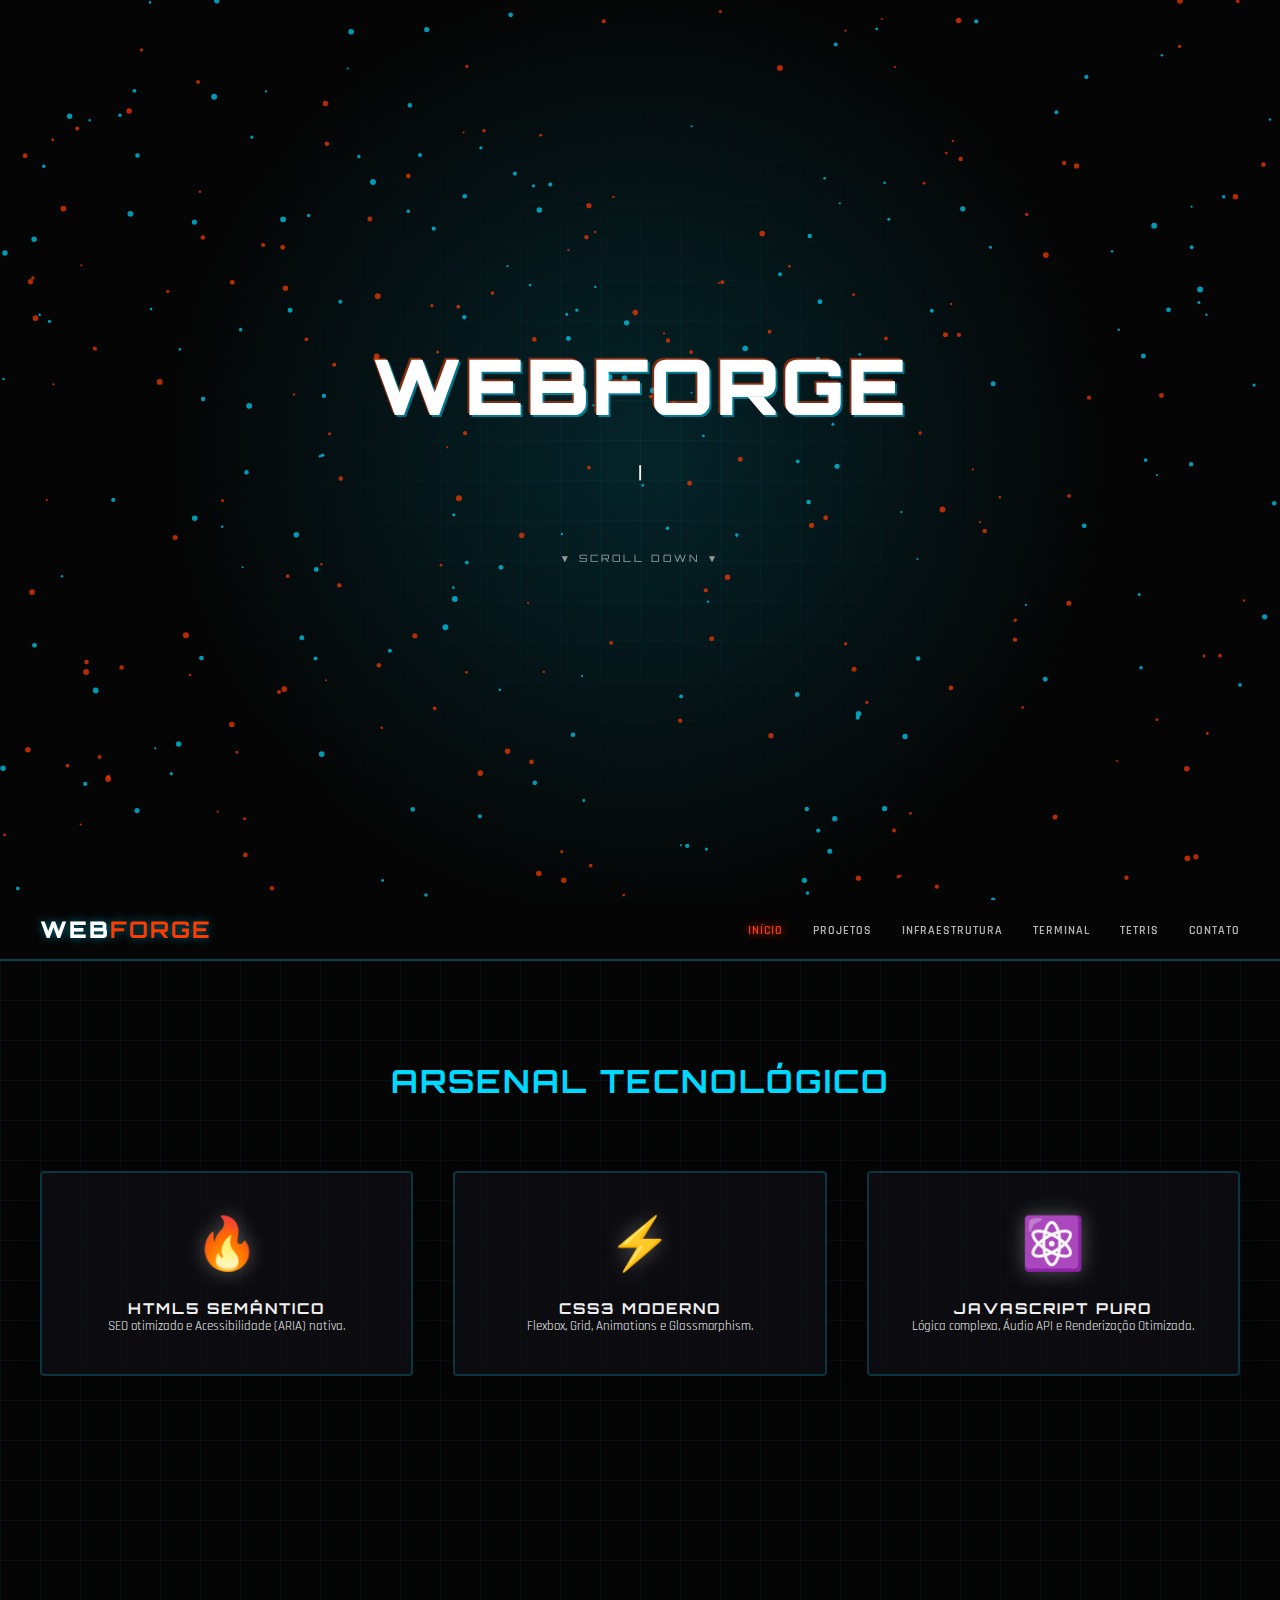
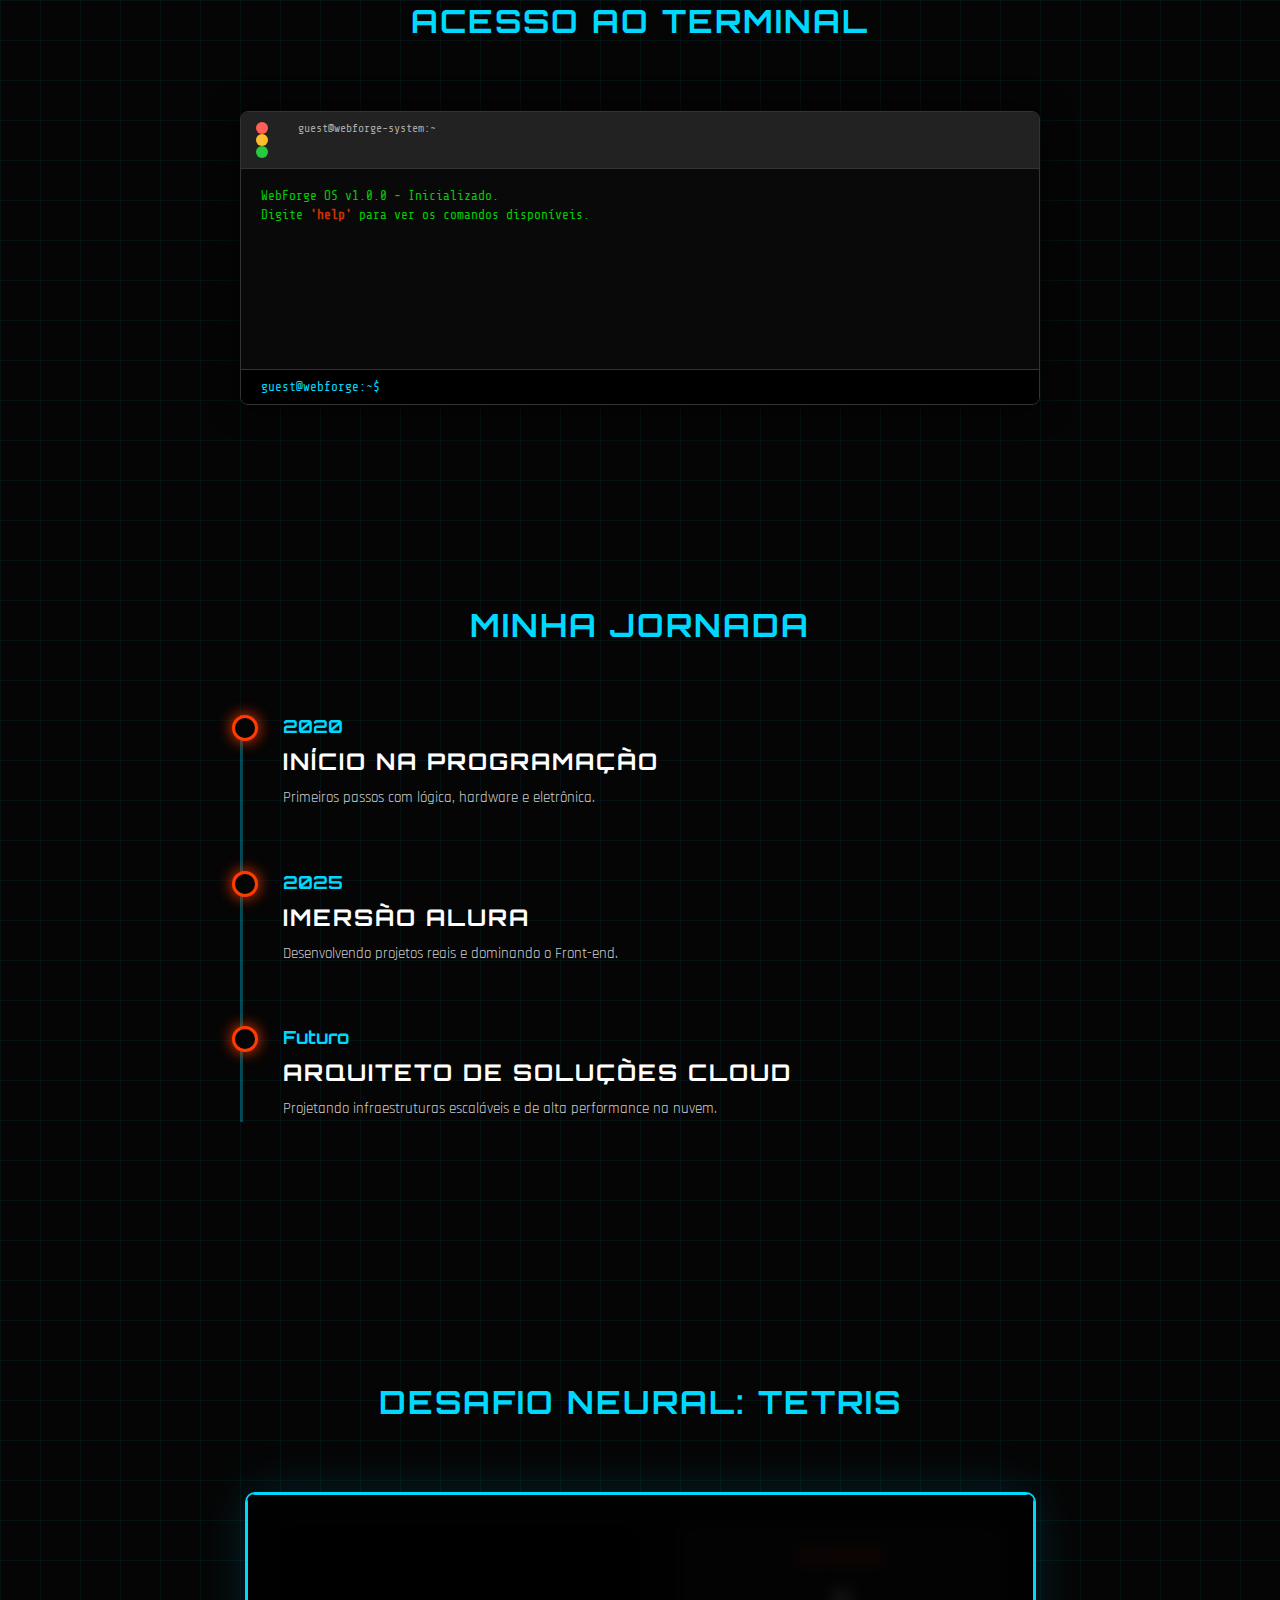
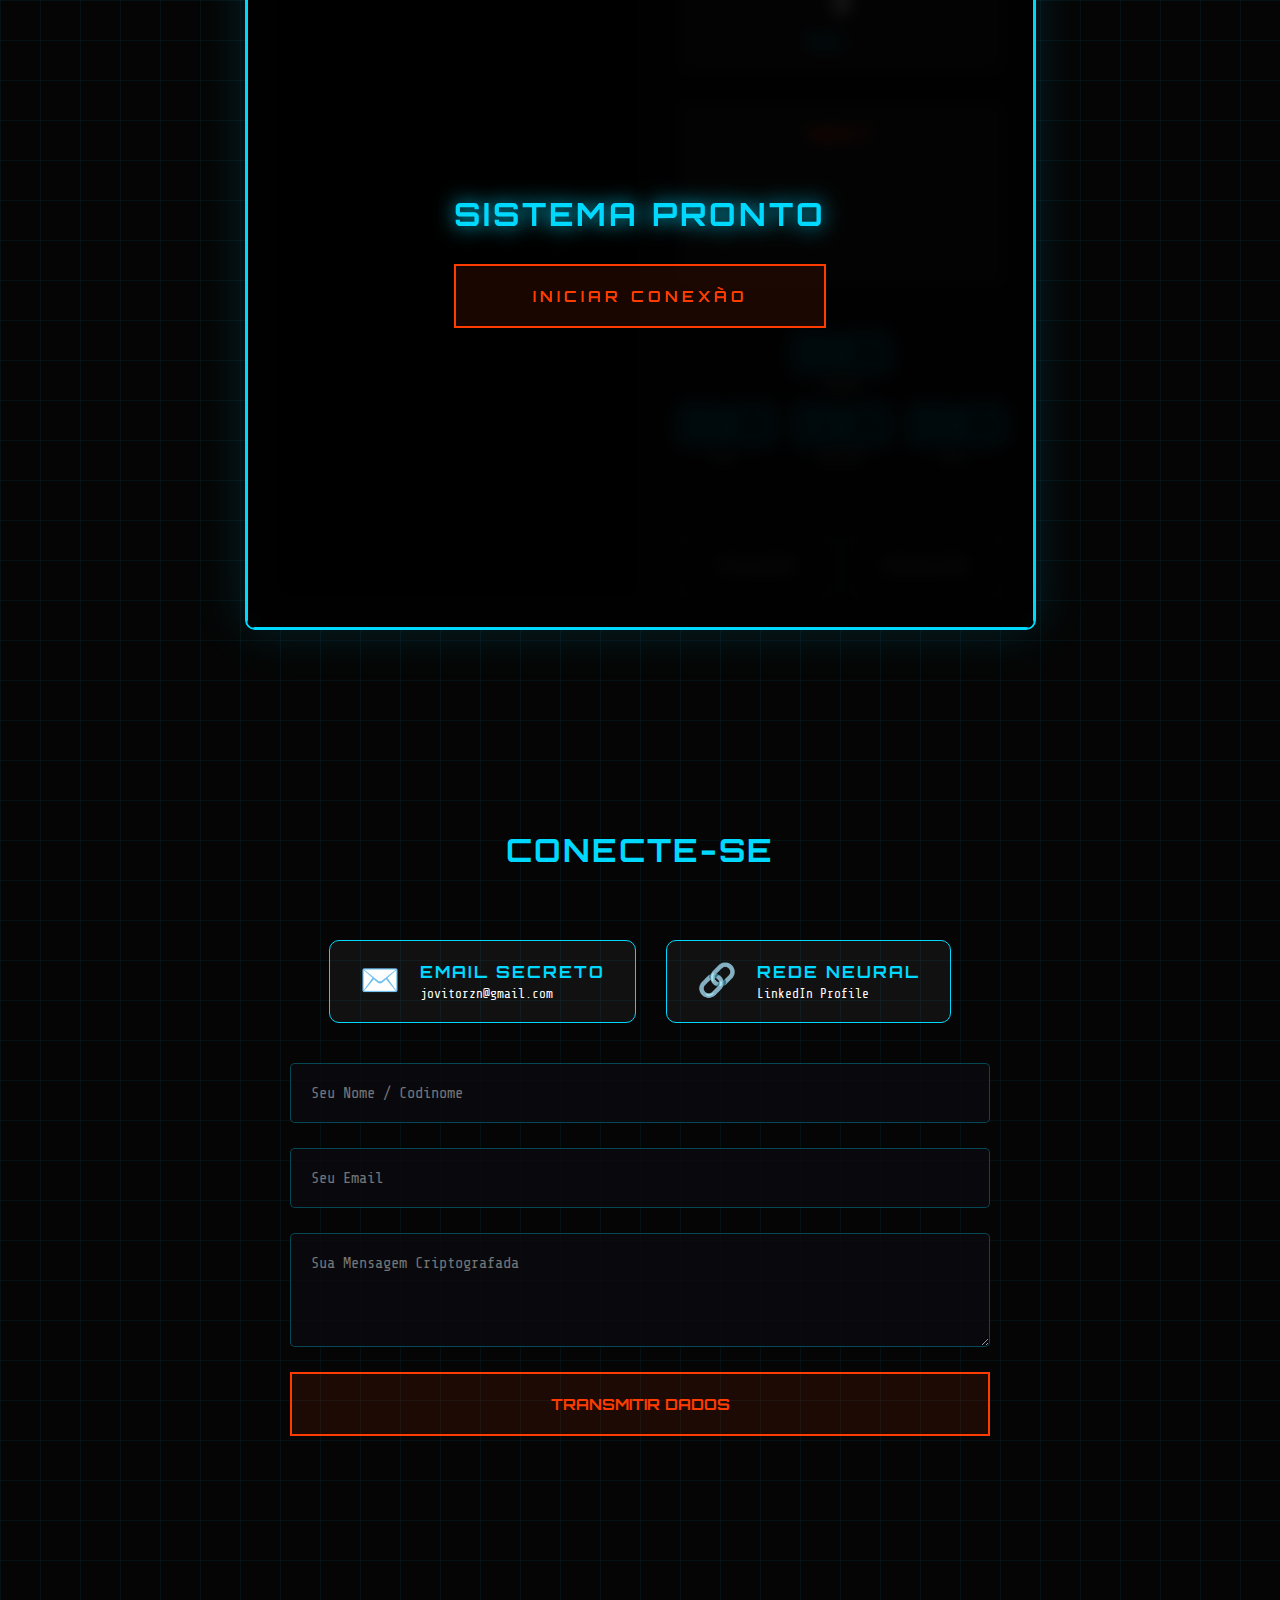
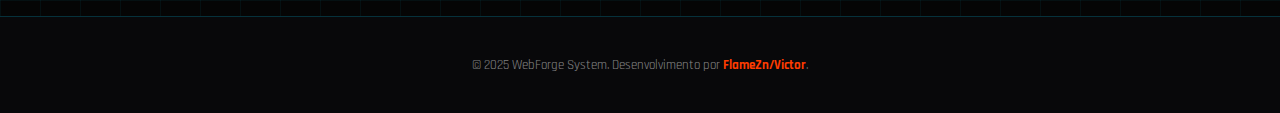
<file: index.html>
<!DOCTYPE html>
<html lang="pt-BR">
<head>
    <meta charset="UTF-8">
    <meta name="viewport" content="width=device-width, initial-scale=1.0">
    <title>WebForge</title>
    <link rel="icon" href="data:image/svg+xml,<svg xmlns=%22http://www.w3.org/2000/svg%22 viewBox=%220 0 100 100%22><rect x=%2210%22 y=%2210%22 width=%2280%22 height=%2280%22 rx=%2210%22 fill=%22%23050505%22 stroke=%22%2300d9ff%22 stroke-width=%225%22/><path d=%22M30 30 L70 30 L70 70 L30 70 Z M50 30 L50 70 M30 50 L70 50%22 stroke=%22%2300d9ff%22 stroke-width=%223%22 fill=%22none%22/><circle cx=%2250%22 cy=%2250%22 r=%228%22 fill=%22%23ff3c00%22/></svg>">
    
    <link rel="preconnect" href="https://fonts.googleapis.com">
    <link rel="preconnect" href="https://fonts.gstatic.com" crossorigin>
    <link href="https://fonts.googleapis.com/css2?family=Orbitron:wght@400;700;900&family=Rajdhani:wght@300;500;700&family=Share+Tech+Mono&display=swap" rel="stylesheet">
    <link rel="stylesheet" href="style.css">
    <script src="script.js" defer></script>
</head>
<body class="custom-scroll">

    <div id="tetris-popup">TETRIS</div>
    <div id="game-over-popup">GAME OVER</div>
    <div id="youtube-audio-player" style="position: fixed; top: -9999px; opacity: 0; pointer-events: none;"></div>

    <header id="base">
        <canvas id="canvas-particles"></canvas>
        <div class="hero-content">
            <h1 class="glitch-title" data-text="WEBFORGE">WEBFORGE</h1>
            <div class="subtitle-wrapper" title="Clique para reiniciar animação">
                <p class="hero-subtitle"><span id="typewriter-text"></span><span class="cursor">|</span></p>
            </div>
            <div class="scroll-indicator">▼ SCROLL DOWN ▼</div>
        </div>
    </header>

    <nav id="main-nav">
        <div class="logo">WEB<span class="highlight">FORGE</span></div>
        <ul>
            <li><a href="index.html" class="active-link">Início</a></li>
            <li><a href="projetos.html">Projetos</a></li>
            <li><a href="infra.html">Infraestrutura</a></li>
            <li><a href="#terminal-section">Terminal</a></li>
            <li><a href="#game-zone">Tetris</a></li>
            <li><a href="#contato">Contato</a></li>
        </ul>
    </nav>

    <main>
        <section id="demos" class="section-padding">
            <h2 class="section-title glitch-hover" data-text="Arsenal Tecnológico">Arsenal Tecnológico</h2>
            <div class="grid-container">
                <article class="card scroll-reveal scanner-effect">
                    <div class="card-icon">🔥</div>
                    <h3>HTML5 Semântico</h3>
                    <p>SEO otimizado e Acessibilidade (ARIA) nativa.</p>
                </article>
                <article class="card scroll-reveal scanner-effect">
                    <div class="card-icon">⚡</div>
                    <h3>CSS3 Moderno</h3>
                    <p>Flexbox, Grid, Animations e Glassmorphism.</p>
                </article>
                <article class="card scroll-reveal scanner-effect">
                    <div class="card-icon">⚛️</div>
                    <h3>JavaScript Puro</h3>
                    <p>Lógica complexa, Áudio API e Renderização Otimizada.</p>
                </article>
            </div>
        </section>

        <section id="terminal-section" class="section-padding bg-grid">
            <h2 class="section-title glitch-hover" data-text="Acesso ao Terminal">Acesso ao Terminal</h2>
            <div class="terminal-window scroll-reveal">
                <div class="terminal-header">
                    <div class="traffic-lights">
                        <span class="red"></span><span class="yellow"></span><span class="green"></span>
                    </div>
                    <div class="terminal-title">guest@webforge-system:~</div>
                </div>
                <div class="terminal-body" id="terminal-output">
                    <p class="system-msg">WebForge OS v1.0.0 - Inicializado.</p>
                    <p class="system-msg">Digite <span class="highlight">'help'</span> para ver os comandos disponíveis.</p>
                    <br>
                </div>
                <div class="terminal-input-area">
                    <span class="prompt">guest@webforge:~$</span>
                    <input type="text" id="terminal-input" autocomplete="off">
                </div>
            </div>
        </section>

        <section id="jornada" class="section-padding">
            <h2 class="section-title glitch-hover" data-text="Minha Jornada">Minha Jornada</h2>
            <div class="timeline container-limit">
                <div class="timeline-item scroll-reveal">
                    <span class="date">2020</span>
                    <h3>Início na Programação</h3>
                    <p>Primeiros passos com lógica, hardware e eletrônica.</p>
                </div>
                <div class="timeline-item scroll-reveal">
                    <span class="date">2025</span>
                    <h3>Imersão Alura</h3>
                    <p>Desenvolvendo projetos reais e dominando o Front-end.</p>
                </div>
                <div class="timeline-item scroll-reveal">
                    <span class="date">Futuro</span>
                    <h3>Arquiteto de Soluções Cloud</h3>
                    <p>Projetando infraestruturas escaláveis e de alta performance na nuvem.</p>
                </div>
            </div>
        </section>

        <section id="game-zone" class="section-padding">
            <h2 class="section-title glitch-hover" data-text="Desafio Neural: Tetris">Desafio Neural: Tetris</h2>
            
            <div class="game-wrapper scroll-reveal">
                <div class="game-container">
                    
                    <div id="game-menu-overlay" class="menu-overlay">
                        <div id="initial-play-btn-container">
                            <h2 class="menu-title">SISTEMA PRONTO</h2>
                            <button id="btn-initial-play" class="neon-btn neon-btn-large">INICIAR CONEXÃO</button>
                        </div>

                        <div id="difficulty-selection" style="display: none;">
                            <h2 class="menu-title">CONFIGURAR CPU</h2>
                            <div class="difficulty-buttons">
                                <button class="neon-btn difficulty-btn" data-level="easy">FÁCIL</button>
                                <button class="neon-btn difficulty-btn" data-level="medium">MÉDIO</button>
                                <button class="neon-btn difficulty-btn" data-level="hard">DIFÍCIL</button>
                            </div>
                        </div>
                    </div>

                    <div id="game-over-overlay" class="menu-overlay" style="display: none;">
                        <h2 class="menu-title error-text">FALHA NO SISTEMA</h2>
                        <p>Sua pontuação final:</p>
                        <div id="final-score-display">0</div>
                        <button id="btn-try-again" class="neon-btn neon-btn-large error-btn">TENTAR NOVAMENTE</button>
                    </div>

                    <canvas id="tetris" width="360" height="600"></canvas>
                    
                    <div class="game-sidebar">
                        <div class="score-box">
                            <h3>SCORE</h3>
                            <div id="score">0</div>
                            <p class="level-indicator">Modo: <span id="mode-indicator">--</span></p>
                        </div>
                        
                        <div class="next-piece-box">
                            <h3>NEXT</h3>
                            <canvas id="next-piece" width="100" height="100"></canvas>
                        </div>

                        <div class="controls-wasd-grid">
                            <div class="control-key-group up">
                                <div class="keys-row"><span class="key">W</span><span class="key">↑</span></div>
                                <span class="key-label">RODAR</span>
                            </div>
                            <div class="control-middle-row">
                                <div class="control-key-group left">
                                    <div class="keys-row"><span class="key">A</span><span class="key">←</span></div>
                                    <span class="key-label">ESQ.</span>
                                </div>
                                <div class="control-key-group down">
                                    <div class="keys-row"><span class="key">S</span><span class="key">↓</span></div>
                                    <span class="key-label">DESCER</span>
                                </div>
                                <div class="control-key-group right">
                                    <div class="keys-row"><span class="key">D</span><span class="key">→</span></div>
                                    <span class="key-label">DIR.</span>
                                </div>
                            </div>
                        </div>

                        <div class="game-controls-buttons">
                            <button id="btn-pause-game" class="neon-btn" disabled>PAUSAR</button>
                            <button id="btn-restart-game" class="neon-btn" disabled>REINICIAR</button>
                        </div>
                    </div>
                </div>
            </div>
        </section>

        <section id="contato" class="section-padding bg-grid">
            <h2 class="section-title glitch-hover" data-text="Conecte-se">Conecte-se</h2>
            
            <div class="contact-cards scroll-reveal">
                <a href="https://mail.google.com/mail/?view=cm&fs=1&to=jovitorzn@gmail.com&su=Contato+via+WebForge" target="_blank" class="contact-card-item">
                    <div class="icon">✉️</div>
                    <div class="info">
                        <h3>EMAIL SECRETO</h3>
                        <p>jovitorzn@gmail.com</p>
                    </div>
                </a>
                <a href="https://www.linkedin.com/in/jvictor-carvalho-dev/" target="_blank" class="contact-card-item">
                    <div class="icon">🔗</div>
                    <div class="info">
                        <h3>REDE NEURAL</h3>
                        <p>LinkedIn Profile</p>
                    </div>
                </a>
            </div>

            <div class="contact-wrapper scroll-reveal">
                <form id="contactForm" class="contact-form">
                    <input type="text" placeholder="Seu Nome / Codinome" required>
                    <input type="email" placeholder="Seu Email" required>
                    <textarea placeholder="Sua Mensagem Criptografada" rows="4"></textarea>
                    <button type="submit" class="neon-btn">TRANSMITIR DADOS</button>
                </form>

                <div id="contactSuccess" class="contact-success" style="display: none;">
                    <div class="terminal-log">
                        <p>> Iniciando handshake...</p>
                        <p>> Criptografando payload [256-bit]...</p>
                        <p>> Uploading para servidor seguro...</p>
                        <p class="success-msg">> DADOS TRANSMITIDOS COM SUCESSO.</p>
                    </div>
                    <div class="success-icon">✅</div>
                    <button id="btn-new-message" type="button" class="neon-btn small-btn">NOVA MENSAGEM</button>
                </div>
            </div>
        </section>
    </main>

    <footer>
        <p>&copy; 2025 WebForge System. Desenvolvimento por <a href="https://www.linkedin.com/in/jvictor-carvalho-dev/" target="_blank" class="highlight footer-link">FlameZn/Victor</a>.</p>
    </footer>
</body>
</html>
</file>
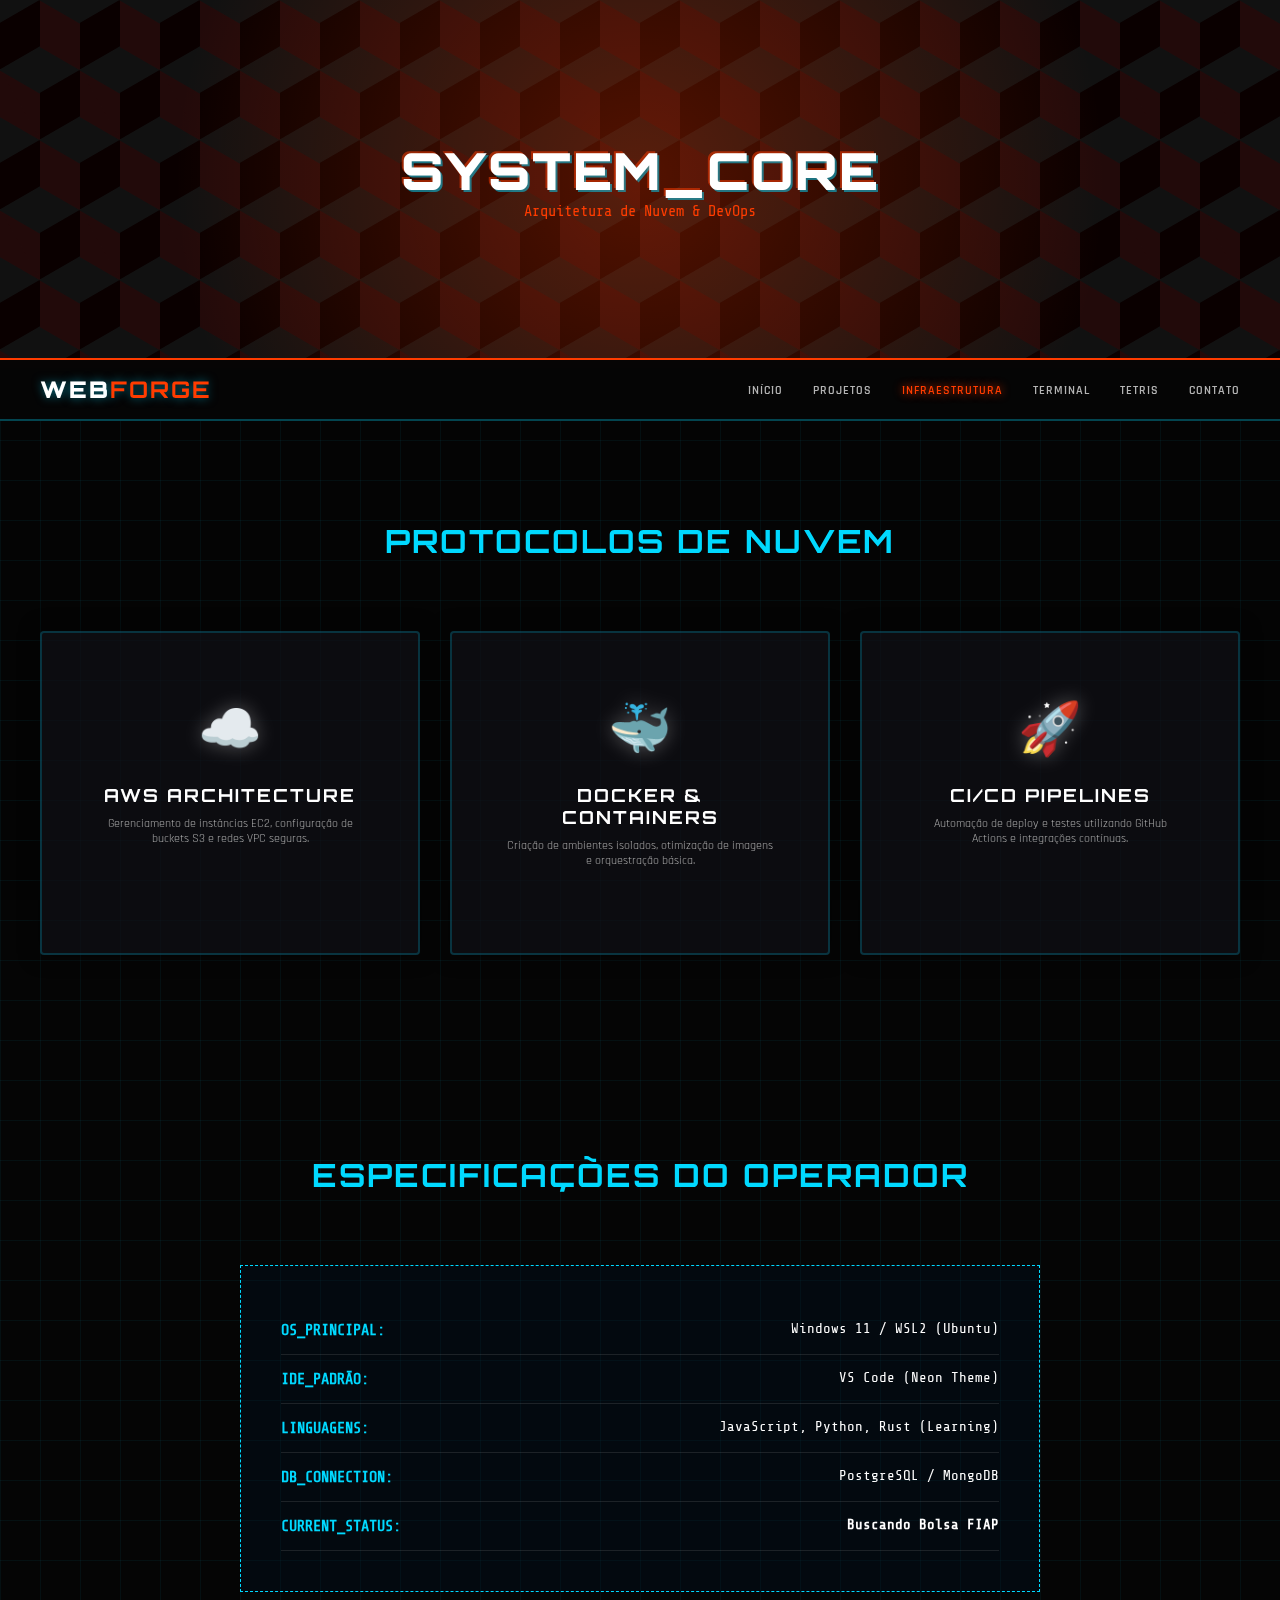
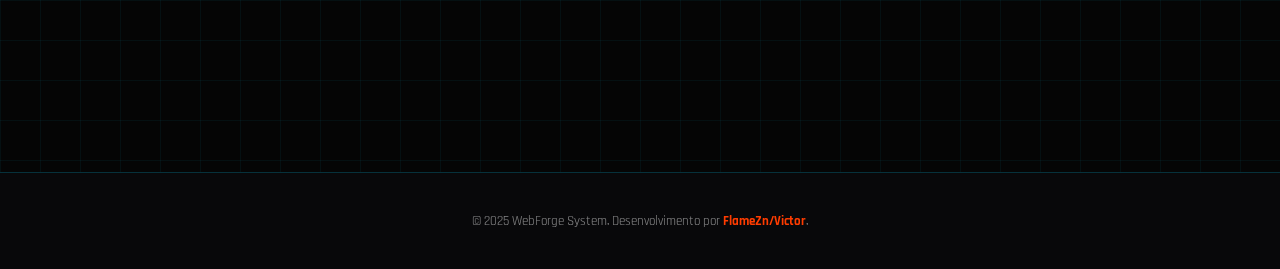
<file: infra.html>
<!DOCTYPE html>
<html lang="pt-BR">
<head>
    <meta charset="UTF-8">
    <meta name="viewport" content="width=device-width, initial-scale=1.0">
    <title>WebForge</title>
    <link rel="icon" href="data:image/svg+xml,<svg xmlns=%22http://www.w3.org/2000/svg%22 viewBox=%220 0 100 100%22><rect x=%2210%22 y=%2210%22 width=%2280%22 height=%2280%22 rx=%2210%22 fill=%22%23050505%22 stroke=%22%2300d9ff%22 stroke-width=%225%22/><path d=%22M30 30 L70 30 L70 70 L30 70 Z M50 30 L50 70 M30 50 L70 50%22 stroke=%22%2300d9ff%22 stroke-width=%223%22 fill=%22none%22/><circle cx=%2250%22 cy=%2250%22 r=%228%22 fill=%22%23ff3c00%22/></svg>">
    
    <link rel="preconnect" href="https://fonts.googleapis.com">
    <link rel="preconnect" href="https://fonts.gstatic.com" crossorigin>
    <link href="https://fonts.googleapis.com/css2?family=Orbitron:wght@400;700;900&family=Rajdhani:wght@300;500;700&family=Share+Tech+Mono&display=swap" rel="stylesheet">
    <link rel="stylesheet" href="style.css">
    <script src="script.js" defer></script>
    <script src="infra.js" defer></script>
</head>
<body class="custom-scroll">

    <canvas id="matrix-canvas"></canvas>

    <header id="infra-header">
        <div class="hero-content">
            <h1 class="glitch-title small-glitch" data-text="SYSTEM_CORE">SYSTEM_CORE</h1>
            <p class="hero-subtitle">Arquitetura de Nuvem & DevOps</p>
        </div>
    </header>

    <nav id="main-nav">
        <div class="logo">WEB<span class="highlight">FORGE</span></div>
        <ul>
            <li><a href="index.html">Início</a></li>
            <li><a href="projetos.html">Projetos</a></li>
            <li><a href="infra.html" class="active-link">Infraestrutura</a></li>
            <li><a href="index.html#terminal-section">Terminal</a></li>
            <li><a href="index.html#game-zone">Tetris</a></li>
            <li><a href="index.html#contato">Contato</a></li>
        </ul>
    </nav>

    <main>
        <section class="section-padding">
            <h2 class="section-title glitch-hover" data-text="Protocolos de Nuvem">Protocolos de Nuvem</h2>
            <div class="tilt-grid">
                <div class="tilt-card" data-tilt>
                    <div class="tilt-content">
                        <div class="icon-3d">☁️</div>
                        <h3>AWS Architecture</h3>
                        <p>Gerenciamento de instâncias EC2, configuração de buckets S3 e redes VPC seguras.</p>
                        <div class="stat-bar"><div class="stat-fill" style="width: 85%"></div></div>
                    </div>
                </div>
                <div class="tilt-card" data-tilt>
                    <div class="tilt-content">
                        <div class="icon-3d">🐳</div>
                        <h3>Docker & Containers</h3>
                        <p>Criação de ambientes isolados, otimização de imagens e orquestração básica.</p>
                        <div class="stat-bar"><div class="stat-fill" style="width: 90%"></div></div>
                    </div>
                </div>
                <div class="tilt-card" data-tilt>
                    <div class="tilt-content">
                        <div class="icon-3d">🚀</div>
                        <h3>CI/CD Pipelines</h3>
                        <p>Automação de deploy e testes utilizando GitHub Actions e integrações contínuas.</p>
                        <div class="stat-bar"><div class="stat-fill" style="width: 75%"></div></div>
                    </div>
                </div>
            </div>
        </section>

        <section class="section-padding bg-grid">
            <h2 class="section-title glitch-hover" data-text="Especificações do Operador">Especificações do Operador</h2>
            <div class="specs-container scroll-reveal">
                <div class="spec-row"><span class="spec-label">OS_PRINCIPAL:</span><span class="spec-value typing-effect">Windows 11 / WSL2 (Ubuntu)</span></div>
                <div class="spec-row"><span class="spec-label">IDE_PADRÃO:</span><span class="spec-value">VS Code (Neon Theme)</span></div>
                <div class="spec-row"><span class="spec-label">LINGUAGENS:</span><span class="spec-value">JavaScript, Python, Rust (Learning)</span></div>
                <div class="spec-row"><span class="spec-label">DB_CONNECTION:</span><span class="spec-value">PostgreSQL / MongoDB</span></div>
                <div class="spec-row"><span class="spec-label">CURRENT_STATUS:</span><span class="spec-value highlight">Buscando Bolsa FIAP</span></div>
            </div>
        </section>
    </main>

    <footer>
        <p>© 2025 WebForge System. Desenvolvimento por <a href="https://www.linkedin.com/in/jvictor-carvalho-dev/" target="_blank" class="highlight footer-link">FlameZn/Victor</a>.</p>
    </footer>
</body>
</html>
</file>
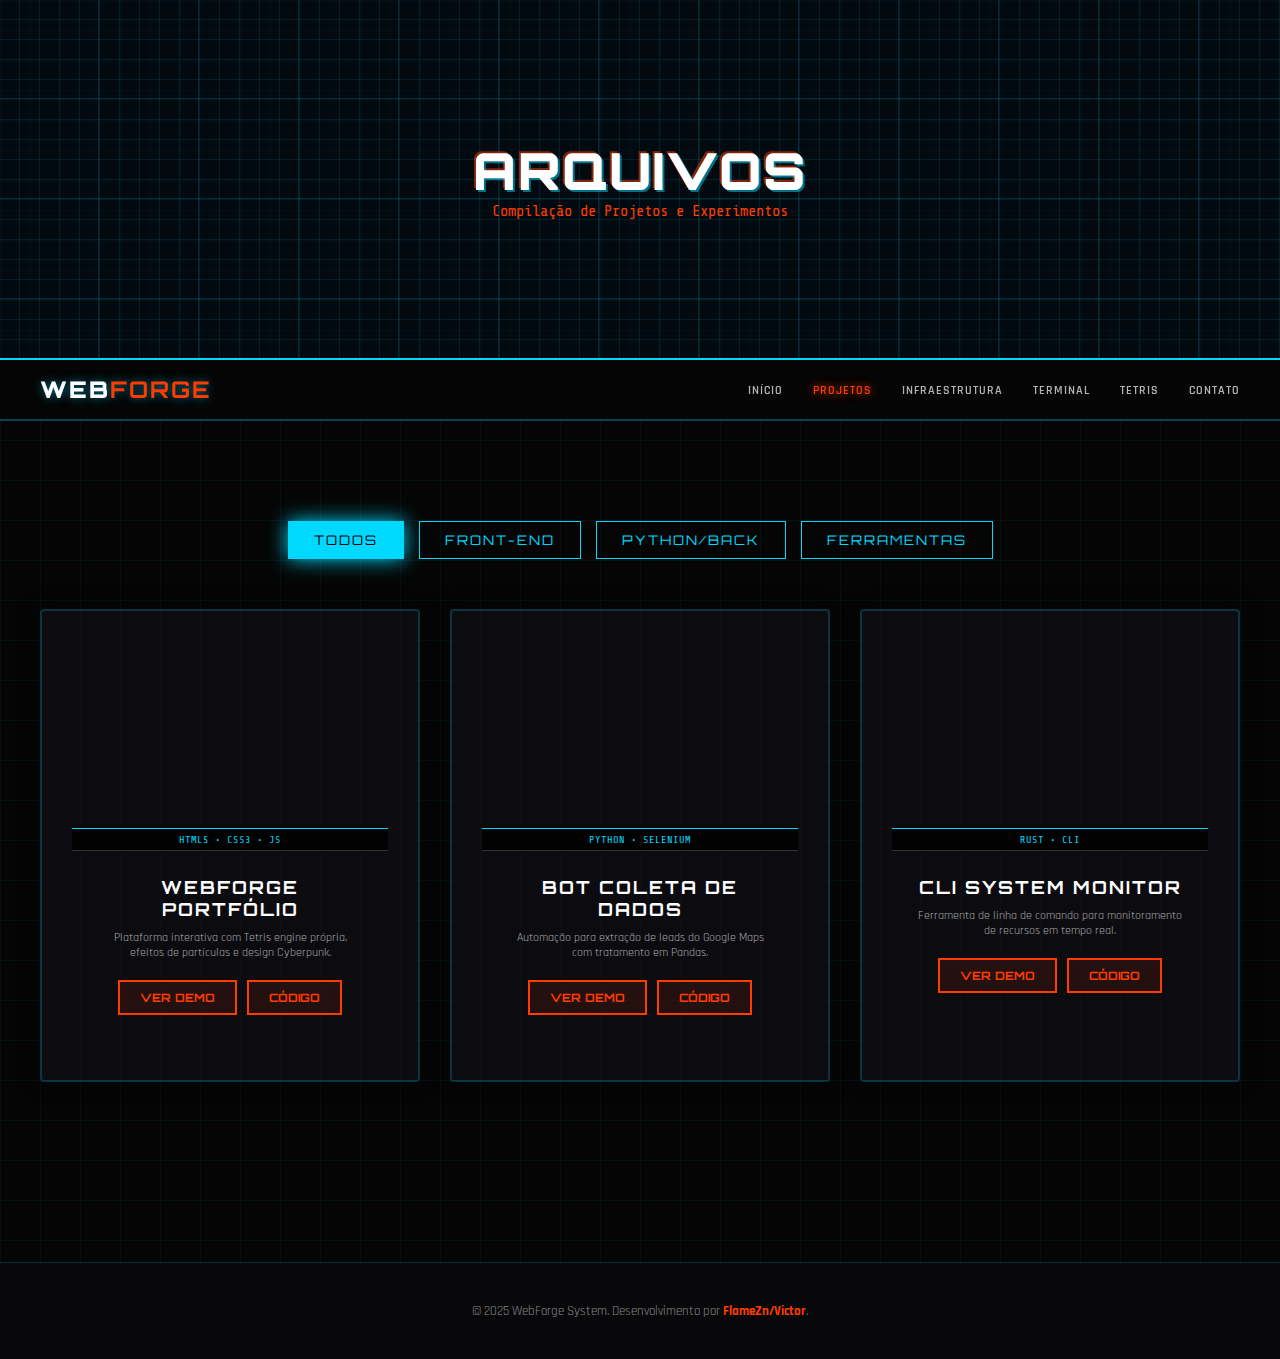
<file: projetos.html>
<!DOCTYPE html>
<html lang="pt-BR">
<head>
    <meta charset="UTF-8">
    <meta name="viewport" content="width=device-width, initial-scale=1.0">
    <title>WebForge</title>
    <link rel="icon" href="data:image/svg+xml,<svg xmlns=%22http://www.w3.org/2000/svg%22 viewBox=%220 0 100 100%22><rect x=%2210%22 y=%2210%22 width=%2280%22 height=%2280%22 rx=%2210%22 fill=%22%23050505%22 stroke=%22%2300d9ff%22 stroke-width=%225%22/><path d=%22M30 30 L70 30 L70 70 L30 70 Z M50 30 L50 70 M30 50 L70 50%22 stroke=%22%2300d9ff%22 stroke-width=%223%22 fill=%22none%22/><circle cx=%2250%22 cy=%2250%22 r=%228%22 fill=%22%23ff3c00%22/></svg>">
    
    <link rel="preconnect" href="https://fonts.googleapis.com">
    <link rel="preconnect" href="https://fonts.gstatic.com" crossorigin>
    <link href="https://fonts.googleapis.com/css2?family=Orbitron:wght@400;700;900&family=Rajdhani:wght@300;500;700&family=Share+Tech+Mono&display=swap" rel="stylesheet">
    <link rel="stylesheet" href="style.css">
    <script src="script.js" defer></script>
</head>
<body class="custom-scroll">

    <header id="project-header">
        <div class="header-overlay"></div>
        <div class="hero-content">
            <h1 class="glitch-title small-glitch" data-text="ARQUIVOS">ARQUIVOS</h1>
            <p class="hero-subtitle">Compilação de Projetos e Experimentos</p>
        </div>
    </header>

    <nav id="main-nav">
        <div class="logo">WEB<span class="highlight">FORGE</span></div>
        <ul>
            <li><a href="index.html">Início</a></li>
            <li><a href="projetos.html" class="active-link">Projetos</a></li>
            <li><a href="infra.html">Infraestrutura</a></li>
            <li><a href="index.html#terminal-section">Terminal</a></li>
            <li><a href="index.html#game-zone">Tetris</a></li>
            <li><a href="index.html#contato">Contato</a></li>
        </ul>
    </nav>

    <main>
        <section class="section-padding">
            
            <div class="filter-container scroll-reveal">
                <button class="filter-btn active" data-filter="all">TODOS</button>
                <button class="filter-btn" data-filter="frontend">FRONT-END</button>
                <button class="filter-btn" data-filter="python">PYTHON/BACK</button>
                <button class="filter-btn" data-filter="tools">FERRAMENTAS</button>
            </div>

            <div class="projects-grid">
                
                <article class="project-card scroll-reveal" data-category="frontend" id="proj-webforge">
                    <div class="project-image" style="background-image: url('https://images.unsplash.com/photo-1550751827-4bd374c3f58b?q=80&w=1000');">
                        <div class="overlay-tech">HTML5 • CSS3 • JS</div>
                    </div>
                    <div class="project-info">
                        <h3>WebForge Portfólio</h3>
                        <p>Plataforma interativa com Tetris engine própria, efeitos de partículas e design Cyberpunk.</p>
                        <div class="project-links">
                            <button onclick="openModal('webforge', 'demo')" class="neon-btn small-btn">VER DEMO</button>
                            <button onclick="openModal('webforge', 'repo')" class="neon-btn small-btn">CÓDIGO</button>
                        </div>
                    </div>
                </article>

                <article class="project-card scroll-reveal" data-category="python" id="proj-bot">
                    <div class="project-image" style="background-image: url('https://images.unsplash.com/photo-1515879218367-8466d910aaa4?q=80&w=1000');">
                        <div class="overlay-tech">PYTHON • SELENIUM</div>
                    </div>
                    <div class="project-info">
                        <h3>Bot Coleta de Dados</h3>
                        <p>Automação para extração de leads do Google Maps com tratamento em Pandas.</p>
                        <div class="project-links">
                            <button onclick="openModal('bot', 'demo')" class="neon-btn small-btn">VER DEMO</button>
                            <button onclick="openModal('bot', 'repo')" class="neon-btn small-btn">CÓDIGO</button>
                        </div>
                    </div>
                </article>

                <article class="project-card scroll-reveal" data-category="tools" id="proj-cli">
                    <div class="project-image" style="background-image: url('https://images.unsplash.com/photo-1518770660439-4636190af475?q=80&w=1000');">
                        <div class="overlay-tech">RUST • CLI</div>
                    </div>
                    <div class="project-info">
                        <h3>CLI System Monitor</h3>
                        <p>Ferramenta de linha de comando para monitoramento de recursos em tempo real.</p>
                        <div class="project-links">
                            <button onclick="openModal('cli', 'demo')" class="neon-btn small-btn">VER DEMO</button>
                            <button onclick="openModal('cli', 'repo')" class="neon-btn small-btn">CÓDIGO</button>
                        </div>
                    </div>
                </article>
            </div>
        </section>
    </main>

    <div id="project-modal" class="modal-overlay" style="display: none;">
        <div class="modal-window hologram-container">
            <button class="close-modal" onclick="closeModal()">×</button>
            <div class="modal-header">
                <h2 id="modal-title">NOME DO PROJETO</h2>
                <span id="modal-tag" class="modal-badge">TIPO</span>
            </div>
            <div class="modal-body">
                <div id="modal-content-area"></div>
            </div>
            <div class="modal-footer">
                <p>> Conexão Segura Estabelecida. Acesso Liberado.</p>
            </div>
        </div>
    </div>

    <footer>
        <p>© 2025 WebForge System. Desenvolvimento por <a href="https://www.linkedin.com/in/jvictor-carvalho-dev/" target="_blank" class="highlight footer-link">FlameZn/Victor</a>.</p>
    </footer>

    <script>
        let projectData = {};

        // CARREGA O JSON
        fetch('dados.json')
            .then(r => r.json())
            .then(d => projectData = d)
            .catch(e => console.error("Erro ao carregar JSON:", e));

        const modal = document.getElementById('project-modal');
        const contentArea = document.getElementById('modal-content-area');
        const modalTitle = document.getElementById('modal-title');
        const modalTag = document.getElementById('modal-tag');

        window.openModal = function(id, type) {
            // Verifica se já carregou o JSON
            if (Object.keys(projectData).length === 0) {
                alert("Carregando base de dados... Aguarde.");
                return;
            }

            const data = projectData[id];
            if(!data) return;

            modal.style.display = 'flex';
            modalTitle.innerText = data.title;
            
            if (type === 'demo') {
                modalTag.innerText = "VISUALIZAÇÃO";
                contentArea.innerHTML = `<p style="margin-bottom: 20px; color: #ccc;">${data.desc}</p><div class="fake-browser"><div class="browser-header"><span class="dot r"></span><span class="dot y"></span><span class="dot g"></span></div><img src="${data.demoImg}" style="width: 100%; height: auto; display: block;"></div>`;
            } else {
                modalTag.innerText = "CÓDIGO FONTE";
                contentArea.innerHTML = `<div class="code-block"><pre><code>${data.code.replace(/</g, "&lt;")}</code></pre></div>`;
            }
        };

        window.closeModal = function() { modal.style.display = 'none'; };
        window.onclick = function(event) { if (event.target == modal) closeModal(); }

        const filterBtns = document.querySelectorAll('.filter-btn');
        const projectCards = document.querySelectorAll('.project-card');

        filterBtns.forEach(btn => {
            btn.addEventListener('click', () => {
                filterBtns.forEach(b => b.classList.remove('active'));
                btn.classList.add('active');
                const filterValue = btn.getAttribute('data-filter');
                projectCards.forEach(card => {
                    if(filterValue === 'all' || card.getAttribute('data-category') === filterValue) {
                        card.classList.remove('hidden');
                        card.classList.add('animate-in');
                    } else {
                        card.classList.add('hidden');
                        card.classList.remove('animate-in');
                    }
                });
            });
        });
    </script>
</body>
</html>
</file>
<file: style.css>
/* =========================================
   1. VARIÁVEIS GLOBAIS & RESET
   ========================================= */
:root {
    --bg-dark: #050505;
    --neon-orange: #ff3c00;
    --neon-blue: #00d9ff;
    --neon-red: #ff003c;
    --neon-green: #00ff00;
    --text-main: #f0f0f0;
    --font-title: 'Orbitron', sans-serif;
    --font-body: 'Rajdhani', sans-serif;
    --font-mono: 'Share Tech Mono', monospace;
}

* { margin: 0; padding: 0; box-sizing: border-box; }

html { 
    scroll-behavior: smooth; 
    scroll-padding-top: 100px;
    font-size: 80%; /* Zoom de 80% mantido */
}

/* --- SCROLLBAR GLITCH --- */
::-webkit-scrollbar { width: 14px; background: #000; }
::-webkit-scrollbar-track { background: #0a0a0a; border-left: 1px solid #333; }
::-webkit-scrollbar-thumb { background: #444; border: 2px solid #000; border-radius: 0; }

html.is-scrolling ::-webkit-scrollbar-thumb,
body.is-scrolling ::-webkit-scrollbar-thumb {
    background-color: var(--neon-blue);
    border-color: white;
    box-shadow: 0 0 15px var(--neon-blue), inset 0 0 10px white;
    animation: scroll-glitch-rainbow 0.2s infinite linear;
}

@keyframes scroll-glitch-rainbow {
    0% { background-color: var(--neon-blue); box-shadow: 0 0 15px var(--neon-blue); }
    25% { background-color: white; box-shadow: 0 0 20px white; border-color: var(--neon-blue); }
    50% { background-color: var(--neon-orange); box-shadow: 0 0 15px var(--neon-orange); border-color: white; }
    75% { background-color: var(--neon-red); box-shadow: 0 0 20px var(--neon-red); }
    100% { background-color: var(--neon-blue); box-shadow: 0 0 15px var(--neon-blue); }
}

body {
    background-color: var(--bg-dark);
    color: var(--text-main);
    font-family: var(--font-body);
    overflow-x: hidden;
    background-image: linear-gradient(rgba(0, 217, 255, 0.05) 1px, transparent 1px), 
                      linear-gradient(90deg, rgba(0, 217, 255, 0.05) 1px, transparent 1px);
    background-size: 40px 40px;
}

/* --- UTILITÁRIOS --- */
.container-limit { max-width: 800px; margin: 0 auto; }
.section-padding { padding: 100px 20px; min-height: 60vh; }
.highlight { color: var(--neon-orange); font-weight: bold; }

h1, h2, h3, .logo { font-family: var(--font-title); letter-spacing: 2px; text-transform: uppercase; }
.section-title { text-align: center; font-size: 2.5rem; margin-bottom: 70px; position: relative; color: var(--neon-blue); }

/* --- NAV --- */
nav {
    display: flex; justify-content: space-between; align-items: center;
    padding: 15px 40px; background: rgba(5, 5, 5, 0.95); position: sticky; top: 0; z-index: 1000;
    border-bottom: 2px solid rgba(0, 217, 255, 0.3); backdrop-filter: blur(10px);
}
.logo { font-size: 1.8rem; font-weight: 900; color: white; text-shadow: 0 0 10px rgba(0,217,255,0.5);}
nav ul { list-style: none; display: flex; gap: 30px; }
nav a { color: rgba(255,255,255,0.7); text-decoration: none; font-weight: 600; font-size: 0.9rem; transition: 0.3s; text-transform: uppercase; letter-spacing: 1px; }
nav a:hover, .active-link { color: var(--neon-blue); text-shadow: 0 0 8px var(--neon-blue); }
.active-link { color: var(--neon-orange) !important; text-shadow: 0 0 10px var(--neon-orange); }

/* --- HERO --- */
#base {
    height: 100vh; display: flex; align-items: center; justify-content: center; position: relative;
    background: radial-gradient(circle at center, rgba(0, 217, 255, 0.15) 0%, rgba(5,5,5,1) 60%);
}
#canvas-particles { position: absolute; top: 0; left: 0; width: 100%; height: 100%; pointer-events: none; z-index: 1; }
.hero-content { z-index: 2; text-align: center; display: flex; flex-direction: column; align-items: center; justify-content: center; }
.subtitle-wrapper { cursor: pointer; display: inline-block; padding: 10px; transition: opacity 0.3s; margin-top: 20px; }
.subtitle-wrapper:hover { opacity: 0.8; }
.hero-subtitle { font-size: 1.2rem; margin: 0; font-family: var(--font-mono); color: var(--neon-orange); }
.cursor { animation: blink 1s infinite; font-weight: bold; color: var(--text-main); }
@keyframes blink { 50% { opacity: 0; } }
.scroll-indicator { margin-top: 60px; font-size: 0.8rem; opacity: 0.6; animation: bounce 2s infinite; font-family: var(--font-title); letter-spacing: 3px; }
@keyframes bounce { 0%, 100% { transform: translateY(0); } 50% { transform: translateY(15px); } }

/* --- GLITCH TITLE --- */
.glitch-title {
    font-size: 6rem; font-weight: 900; color: white; position: relative; display: inline-block;
    text-shadow: 2px 2px 0px rgba(0, 217, 255, 0.5), -2px -2px 0px rgba(255, 60, 0, 0.5); transition: all 0.2s;
}
.glitch-title::before, .glitch-title::after {
    content: attr(data-text); position: absolute; left: 0; top: 0; width: 100%; height: 100%;
    background: var(--bg-dark); overflow: hidden; clip-path: inset(0 0 0 0); opacity: 0; pointer-events: none;
}
.glitch-title:hover { color: rgba(255, 255, 255, 0.8); text-shadow: 4px 4px 0px var(--neon-blue), -4px -4px 0px var(--neon-orange); }
.glitch-title:hover::before { left: -4px; text-shadow: 2px 0 var(--neon-blue); animation: glitch-anim-1 0.3s infinite linear alternate-reverse; opacity: 1; }
.glitch-title:hover::after { left: 4px; text-shadow: -2px 0 var(--neon-orange); animation: glitch-anim-2 0.3s infinite linear alternate-reverse; opacity: 1; }
@keyframes glitch-anim-1 { 0% { clip-path: inset(10% 0 60% 0); transform: translate(-2px, 1px); } 100% { clip-path: inset(40% 0 30% 0); transform: translate(2px, -1px); } }
@keyframes glitch-anim-2 { 0% { clip-path: inset(20% 0 80% 0); transform: translate(2px, -1px); } 100% { clip-path: inset(50% 0 30% 0); transform: translate(-2px, 1px); } }

/* HEADERS MENORES */
#project-header, #infra-header {
    height: 40vh; display: flex; align-items: center; justify-content: center;
    background: radial-gradient(circle at center, #1a0b00 0%, #050505 80%);
    position: relative; border-bottom: 2px solid var(--neon-blue);
}
.header-overlay {
    position: absolute; top: 0; left: 0; width: 100%; height: 100%;
    background-image: linear-gradient(rgba(0, 217, 255, 0.05) 1px, transparent 1px), 
                      linear-gradient(90deg, rgba(0, 217, 255, 0.05) 1px, transparent 1px);
    background-size: 30px 30px; opacity: 0.5;
}
.small-glitch { font-size: 4rem; }

/* =========================================
   5. CARDS E EFEITOS (SCANNER AZUL RESTAURADO)
   ========================================= */
.grid-container, .projects-grid, .tilt-grid { display: grid; grid-template-columns: repeat(auto-fit, minmax(300px, 1fr)); gap: 40px; max-width: 1200px; margin: 0 auto; }

.card, .project-card, .tilt-card {
    background: rgba(16, 16, 21, 0.7);
    border: 2px solid rgba(0, 217, 255, 0.2); /* Borda azul padrão */
    padding: 40px 30px;
    border-radius: 4px;
    text-align: center;
    transition: all 0.3s ease-in-out;
    position: relative;
    overflow: hidden;
    box-shadow: 0 0 20px rgba(0,0,0,0.5);
    transform-style: preserve-3d;
}
.card-icon, .icon-3d { font-size: 4rem; margin-bottom: 20px; filter: drop-shadow(0 0 10px rgba(255,255,255,0.3)); transform: translateZ(30px); transition: 0.3s; }

/* HOVER PADRÃO (Para projetos e infra) */
.card:hover, .project-card:hover, .tilt-card:hover {
    border-color: var(--neon-blue);
    box-shadow: 0 0 30px rgba(0, 217, 255, 0.4);
    transform: translateY(-5px) scale(1.02);
}

/* --- EFEITO SCANNER ESPECÍFICO (ARSENAL) --- */
.scanner-effect::before {
    content: '';
    position: absolute;
    top: -100%;
    left: 0;
    width: 100%;
    height: 30%; /* Barra azul */
    background: linear-gradient(to bottom, transparent, var(--neon-blue), transparent);
    opacity: 0.7;
    transition: 0s;
    pointer-events: none;
    z-index: 2;
}

.scanner-effect:hover::before {
    top: 100%;
    transition: 1.5s ease-in-out;
}

/* =========================================
   6. TERMINAL CLI
   ========================================= */
.terminal-window { max-width: 800px; margin: 0 auto; background: rgba(10, 10, 10, 0.95); border-radius: 8px; box-shadow: 0 0 30px rgba(0,0,0,0.8); border: 1px solid #333; overflow: hidden; font-family: var(--font-mono); }
.terminal-header { background: #222; padding: 10px 15px; display: flex; gap: 10px; border-bottom: 1px solid #333; }
.traffic-lights span { width: 12px; height: 12px; border-radius: 50%; display: block; }
.red { background: #ff5f56; } .yellow { background: #ffbd2e; } .green { background: #27c93f; }
.terminal-title { margin-left: 20px; color: #aaa; font-size: 0.9rem; }
.terminal-body { padding: 20px; color: var(--neon-green); min-height: 200px; max-height: 300px; overflow-y: auto; text-align: left; }
.system-msg { margin-bottom: 5px; opacity: 0.8; }
.terminal-input-area { display: flex; padding: 10px 20px; background: #000; border-top: 1px solid #333; }
.prompt { color: var(--neon-blue); margin-right: 10px; }
#terminal-input { background: transparent; border: none; color: white; font-family: var(--font-mono); font-size: 1rem; flex: 1; outline: none; }

/* TIMELINE */
.timeline { border-left: 3px solid rgba(0, 217, 255, 0.3); padding-left: 40px; margin-top: 50px; }
.timeline-item { margin-bottom: 60px; position: relative; }
.timeline-item::before { content: ''; position: absolute; left: -51px; top: 0px; width: 20px; height: 20px; background: var(--bg-dark); border: 3px solid var(--neon-orange); border-radius: 50%; box-shadow: 0 0 15px var(--neon-orange); animation: pulse-dot 2s infinite; }
@keyframes pulse-dot { 0% { box-shadow: 0 0 0 0px rgba(255, 60, 0, 0.7); } 100% { box-shadow: 0 0 0 15px rgba(255, 60, 0, 0); } }
.date { color: var(--neon-blue); font-weight: bold; font-family: var(--font-title); font-size: 1.4rem; display: block; margin-bottom: 10px;}
.timeline-item h3 { font-size: 1.8rem; margin-bottom: 10px; color: white; }
.timeline-item p { font-size: 1.2rem; line-height: 1.6; color: rgba(255, 255, 255, 0.8); }

/* TETRIS GAME ZONE */
.game-wrapper { display: flex; justify-content: center; }
.game-container { display: flex; background: rgba(10, 10, 15, 0.85); padding: 30px; border: 2px solid var(--neon-blue); border-radius: 10px; box-shadow: 0 0 50px rgba(0, 217, 255, 0.15); gap: 40px; position: relative; overflow: hidden; }
canvas#tetris { background-color: #000; border: 1px solid #333; box-shadow: inset 0 0 20px rgba(0,0,0,0.8); display: block; }
.game-sidebar { display: flex; flex-direction: column; gap: 30px; min-width: 200px; }
.score-box, .next-piece-box { background: rgba(255,255,255,0.05); padding: 20px; border-radius: 5px; text-align: center; border: 1px solid rgba(255,255,255,0.1); }
.score-box h3, .next-piece-box h3 { color: var(--neon-orange); margin-bottom: 15px; font-size: 1.4rem; }
#score { font-family: var(--font-mono); font-size: 2.8rem; color: white; }
.level-indicator { font-size: 1.2rem; color: var(--neon-blue); margin-top: 10px; font-family: var(--font-mono); }

/* Menu Overlay */
.menu-overlay { position: absolute; top: 0; left: 0; width: 100%; height: 100%; background: rgba(0, 0, 0, 0.85); z-index: 20; display: flex; flex-direction: column; align-items: center; justify-content: center; text-align: center; backdrop-filter: blur(8px); transition: opacity 0.3s; border: 1px solid var(--neon-blue); }
.menu-title { color: var(--neon-blue); font-size: 2.5rem; margin-bottom: 30px; text-shadow: 0 0 20px var(--neon-blue); letter-spacing: 3px; }
.error-text { color: var(--neon-red) !important; text-shadow: 0 0 20px var(--neon-red) !important; animation: shake 0.5s infinite; }
.error-btn { border-color: var(--neon-red) !important; color: var(--neon-red) !important; }
.error-btn:hover { background: var(--neon-red) !important; color: white !important; box-shadow: 0 0 40px var(--neon-red) !important; }
#final-score-display { font-size: 4rem; color: white; font-family: var(--font-mono); margin-bottom: 30px; text-shadow: 0 0 10px white; }
#difficulty-selection { display: flex; flex-direction: column; align-items: center; justify-content: center; width: 100%; }
.difficulty-buttons { display: flex; flex-direction: row; gap: 20px; width: auto; justify-content: center; padding: 0 20px; }
.difficulty-btn { padding: 15px; font-size: 1.2rem; flex: 1; min-width: 120px; }
.neon-btn-large { padding: 25px 60px; font-size: 1.8rem; letter-spacing: 4px; border-width: 3px; background: rgba(0, 217, 255, 0.1); }

/* Controls & Buttons */
.controls-wasd-grid { display: flex; flex-direction: column; align-items: center; gap: 15px; margin-top: auto; font-family: var(--font-mono); padding: 20px 0; }
.control-middle-row { display: flex; gap: 20px; }
.control-key-group { display: flex; flex-direction: column; align-items: center; gap: 8px; }
.keys-row { display: flex; gap: 5px; }
.key { color: var(--neon-blue); border: 2px solid var(--neon-blue); padding: 8px 12px; border-radius: 8px; background: rgba(0, 217, 255, 0.15); font-weight: bold; font-size: 1.1rem; min-width: 45px; text-align: center; box-shadow: 0 0 10px rgba(0, 217, 255, 0.3); text-shadow: 0 0 5px var(--neon-blue); }
.key-label { font-size: 0.9rem; color: rgba(255, 255, 255, 0.7); letter-spacing: 1px; text-transform: uppercase; }
.game-controls-buttons { display: flex; gap: 15px; margin-top: 20px; }
.neon-btn { padding: 20px 25px; background: rgba(255, 60, 0, 0.1); color: var(--neon-orange); border: 2px solid var(--neon-orange); font-family: var(--font-title); font-size: 1.2rem; font-weight: bold; cursor: pointer; transition: 0.3s; text-transform: uppercase; width: 100%; text-align: center; }
.neon-btn:hover:not([disabled]) { background: var(--neon-orange); color: white; box-shadow: 0 0 30px var(--neon-orange); }
.neon-btn[disabled] { opacity: 0.5; cursor: not-allowed; border-color: #555; color: #aaa; background: transparent; box-shadow: none; }

#tetris-popup, #game-over-popup { position: fixed; top: 50%; left: 50%; transform: translate(-50%, -50%) scale(0); font-family: var(--font-title); font-weight: 900; font-size: 10rem; z-index: 9999; pointer-events: none; opacity: 0; color: white; text-shadow: 0 0 20px var(--neon-blue); }
#game-over-popup { color: var(--neon-red); text-shadow: 0 0 20px red; }
.tetris-boom { animation: boom-anim 1.5s forwards; }
@keyframes boom-anim { 0% { transform: translate(-50%, -50%) scale(0) rotate(-10deg); opacity: 0; } 10% { transform: translate(-50%, -50%) scale(1.2) rotate(0deg); opacity: 1; } 80% { transform: translate(-50%, -50%) scale(1.1); opacity: 1; } 100% { transform: translate(-50%, -50%) scale(3); opacity: 0; } }
@keyframes shake { 0% { transform: translate(1px, 1px); } 100% { transform: translate(-1px, -2px); } }

/* CONTATO & CARDS */
.contact-cards { display: flex; justify-content: center; gap: 30px; margin-bottom: 40px; flex-wrap: wrap; }
.contact-card-item { background: rgba(255,255,255,0.05); border: 1px solid var(--neon-blue); padding: 20px 30px; border-radius: 10px; text-decoration: none; display: flex; align-items: center; gap: 20px; transition: 0.3s; min-width: 250px; color: white; }
.contact-card-item:hover { transform: translateY(-5px); box-shadow: 0 0 20px var(--neon-blue); background: rgba(0, 217, 255, 0.1); }
.contact-card-item .icon { font-size: 2.5rem; }
.contact-card-item h3 { margin: 0; color: var(--neon-blue); font-size: 1.3rem; }
.contact-card-item p { margin: 5px 0 0; color: white; font-family: var(--font-mono); font-size: 1rem; }

.contact-form { display: flex !important; flex-direction: column !important; gap: 25px; max-width: 700px; margin: 0 auto; width: 100%; }
.contact-form input, .contact-form textarea { width: 100%; padding: 20px; background: rgba(10, 10, 15, 0.8); border: 1px solid rgba(0, 217, 255, 0.3); color: var(--neon-blue); font-family: var(--font-mono); font-size: 1.2rem; transition: 0.3s; border-radius: 5px; display: block; }
.contact-form input:focus, .contact-form textarea:focus { outline: none; border-color: var(--neon-orange); box-shadow: 0 0 15px rgba(255, 60, 0, 0.3); }

.contact-success { max-width: 600px; margin: 0 auto; text-align: center; background: rgba(0, 255, 0, 0.05); border: 1px solid var(--neon-green); padding: 40px; border-radius: 10px; }
.terminal-log { font-family: var(--font-mono); color: var(--neon-green); text-align: left; margin-bottom: 20px; font-size: 1.1rem; }
.terminal-log p { margin: 5px 0; opacity: 0; animation: typeLines 0.5s forwards; }
.terminal-log p:nth-child(1) { animation-delay: 0s; }
.terminal-log p:nth-child(2) { animation-delay: 0.5s; }
.terminal-log p:nth-child(3) { animation-delay: 1.2s; }
.terminal-log p:nth-child(4) { animation-delay: 2s; font-weight: bold; }
@keyframes typeLines { from { opacity: 0; transform: translateX(-10px); } to { opacity: 1; transform: translateX(0); } }
.success-icon { font-size: 5rem; margin: 20px 0; animation: popIn 0.5s cubic-bezier(0.175, 0.885, 0.32, 1.275) 2.2s both; }
@keyframes popIn { from { transform: scale(0); } to { transform: scale(1); } }

footer { text-align: center; padding: 40px; margin-top: 80px; border-top: 1px solid rgba(0, 217, 255, 0.2); color: rgba(255,255,255,0.5); font-size: 1rem; background: #08080a; }
.footer-link { text-decoration: none; transition: 0.3s; color: var(--neon-orange); }
.footer-link:hover { text-shadow: 0 0 10px var(--neon-orange); }

/* PROJETOS & INFRA */
.projects-grid, .tilt-grid { display: grid; grid-template-columns: repeat(auto-fill, minmax(300px, 1fr)); gap: 30px; max-width: 1200px; margin: 0 auto; justify-items: center; }
.project-card { display: block; transition: opacity 0.3s ease, transform 0.3s ease; max-width: 380px; width: 100%; }
.project-card.hidden { display: none; }
.project-image { height: 200px; background-size: cover; background-position: center; position: relative; border-bottom: 1px solid #333; overflow: hidden; }
.project-image::after { content: ''; position: absolute; top: -100%; left: 0; width: 100%; height: 20%; background: linear-gradient(to bottom, transparent, var(--neon-blue), transparent); opacity: 0.5; transition: 0s; z-index: 2; }
.project-card:hover .project-image::after { top: 100%; transition: 1s ease-in-out; }
.project-card:hover .project-image { background-size: 110%; transition: background-size 5s ease; }
.overlay-tech { position: absolute; bottom: 0; left: 0; width: 100%; background: rgba(0,0,0,0.8); color: var(--neon-blue); padding: 5px 10px; font-size: 0.8rem; font-family: var(--font-mono); text-align: center; border-top: 1px solid var(--neon-blue); }
.project-info, .tilt-content { padding: 25px; text-align: center; }
.project-info h3, .tilt-content h3 { color: white; margin-bottom: 10px; font-size: 1.4rem; }
.project-info p, .tilt-content p { color: #aaa; font-size: 0.9rem; margin-bottom: 20px; }
.project-links { display: flex; justify-content: center; gap: 10px; }
.small-btn { padding: 8px 20px; font-size: 0.9rem; width: auto; text-decoration: none; display: inline-block; }
.filter-container { display: flex; justify-content: center; gap: 15px; margin-bottom: 50px; flex-wrap: wrap; }
.filter-btn { background: transparent; border: 1px solid var(--neon-blue); color: var(--neon-blue); padding: 10px 25px; font-family: var(--font-title); cursor: pointer; transition: 0.3s; text-transform: uppercase; letter-spacing: 2px; }
.filter-btn:hover, .filter-btn.active { background: var(--neon-blue); color: #000; box-shadow: 0 0 20px var(--neon-blue); }
.animate-in { animation: popUp 0.5s cubic-bezier(0.175, 0.885, 0.32, 1.275) forwards; }
@keyframes popUp { from { opacity: 0; transform: scale(0.8) translateY(20px); } to { opacity: 1; transform: scale(1) translateY(0); } }
.modal-overlay { position: fixed; top: 0; left: 0; width: 100%; height: 100%; background: rgba(0, 0, 0, 0.9); z-index: 2000; display: flex; align-items: center; justify-content: center; backdrop-filter: blur(10px); animation: fadeIn 0.3s; }
.modal-window { background: rgba(10, 15, 20, 0.95); border: 2px solid var(--neon-blue); border-radius: 15px; width: 90%; max-width: 700px; position: relative; box-shadow: 0 0 50px rgba(0, 217, 255, 0.2); overflow: hidden; display: flex; flex-direction: column; }
.modal-window::before { content: " "; display: block; position: absolute; top: 0; left: 0; bottom: 0; right: 0; background: linear-gradient(rgba(18, 16, 16, 0) 50%, rgba(0, 0, 0, 0.25) 50%), linear-gradient(90deg, rgba(255, 0, 0, 0.06), rgba(0, 255, 0, 0.02), rgba(0, 0, 255, 0.06)); z-index: 2; background-size: 100% 2px, 3px 100%; pointer-events: none; }
.close-modal { position: absolute; top: 10px; right: 20px; background: none; border: none; color: var(--neon-red); font-size: 2rem; cursor: pointer; z-index: 10; }
.modal-header { padding: 20px; border-bottom: 1px solid var(--neon-blue); background: rgba(0, 217, 255, 0.1); }
.modal-header h2 { margin: 0; color: white; text-shadow: 0 0 10px var(--neon-blue); }
.modal-badge { background: var(--neon-orange); color: black; padding: 2px 8px; font-size: 0.8rem; font-weight: bold; border-radius: 4px; }
.modal-body { padding: 30px; color: #ccc; font-family: var(--font-body); z-index: 3; }
.modal-footer { padding: 10px 20px; background: #050505; border-top: 1px solid #333; font-family: var(--font-mono); font-size: 0.8rem; color: var(--neon-green); }
.code-block { background: #1e1e1e; border: 1px solid #444; padding: 15px; border-radius: 5px; overflow-x: auto; font-family: monospace; color: #d4d4d4; }
.fake-browser { border: 1px solid #555; border-radius: 5px; overflow: hidden; }
.browser-header { background: #333; padding: 5px 10px; display: flex; gap: 5px; }
.dot { width: 10px; height: 10px; border-radius: 50%; display: block; }
.r { background: #ff5f56; } .y { background: #ffbd2e; } .g { background: #27c93f; }
@keyframes fadeIn { from { opacity: 0; } to { opacity: 1; } }
.specs-container { max-width: 800px; margin: 0 auto; background: rgba(0, 20, 40, 0.3); border: 1px dashed var(--neon-blue); padding: 40px; font-family: var(--font-mono); }
.spec-row { display: flex; justify-content: space-between; border-bottom: 1px solid rgba(255,255,255,0.1); padding: 15px 0; }
.spec-label { color: var(--neon-blue); font-weight: bold; font-size: 1.2rem; }
.spec-value { color: white; text-align: right; font-size: 1.1rem; }
#matrix-canvas { position: fixed; top: 0; left: 0; width: 100%; height: 100%; z-index: -1; opacity: 0.15; pointer-events: none; }

/* TEMAS ESPECÍFICOS */
#project-header {
    background-color: #020a10 !important;
    background-image: linear-gradient(rgba(0, 217, 255, 0.15) 1px, transparent 1px), linear-gradient(90deg, rgba(0, 217, 255, 0.15) 1px, transparent 1px), linear-gradient(rgba(0, 217, 255, 0.1) 1px, transparent 1px), linear-gradient(90deg, rgba(0, 217, 255, 0.1) 1px, transparent 1px) !important;
    background-size: 100px 100px, 100px 100px, 20px 20px, 20px 20px !important;
    background-position: -2px -2px, -2px -2px, -1px -1px, -1px -1px !important;
    animation: blueprint-scroll 60s linear infinite !important;
    border-bottom: 2px solid var(--neon-blue) !important;
}
@keyframes blueprint-scroll { 0% { background-position: 0 0, 0 0, 0 0, 0 0; } 100% { background-position: 100px 100px, 100px 100px, 20px 20px, 20px 20px; } }

#infra-header {
    background-color: #0a0000 !important;
    border-bottom: 2px solid var(--neon-orange) !important;
    background-image: radial-gradient(circle at center, rgba(255, 60, 0, 0.3) 0%, transparent 70%), linear-gradient(30deg, #111 12%, transparent 12.5%, transparent 87%, #111 87.5%, #111), linear-gradient(150deg, #111 12%, transparent 12.5%, transparent 87%, #111 87.5%, #111), linear-gradient(30deg, #111 12%, transparent 12.5%, transparent 87%, #111 87.5%, #111), linear-gradient(150deg, #111 12%, transparent 12.5%, transparent 87%, #111 87.5%, #111), linear-gradient(60deg, #220a0a 25%, transparent 25.5%, transparent 75%, #220a0a 75%, #220a0a), linear-gradient(60deg, #220a0a 25%, transparent 25.5%, transparent 75%, #220a0a 75%, #220a0a) !important;
    background-size: 100% 100%, 80px 140px, 80px 140px, 80px 140px, 80px 140px, 80px 140px, 80px 140px !important;
    background-position: 0 0, 0 0, 0 0, 40px 70px, 40px 70px, 0 0, 40px 70px !important;
    animation: reactor-pulse 4s ease-in-out infinite !important;
}
@keyframes reactor-pulse { 0% { box-shadow: inset 0 0 50px rgba(255, 60, 0, 0.1); } 50% { box-shadow: inset 0 0 100px rgba(255, 60, 0, 0.4); } 100% { box-shadow: inset 0 0 50px rgba(255, 60, 0, 0.1); } }

@media (max-width: 768px) {
    .glitch-title { font-size: 3.5rem; }
    .small-glitch { font-size: 2.5rem; }
    nav { flex-direction: column; padding: 15px; }
    #project-header, #infra-header { height: 30vh; }
    .game-container { flex-direction: column; align-items: center; padding: 15px; }
    .game-sidebar { width: 100%; }
    .game-controls-buttons { flex-direction: column; }
    .difficulty-buttons { flex-direction: column; }
    .tilt-grid { padding: 0 20px; }
    .contact-form input, .contact-form textarea { width: 100%; }
}
</file>
